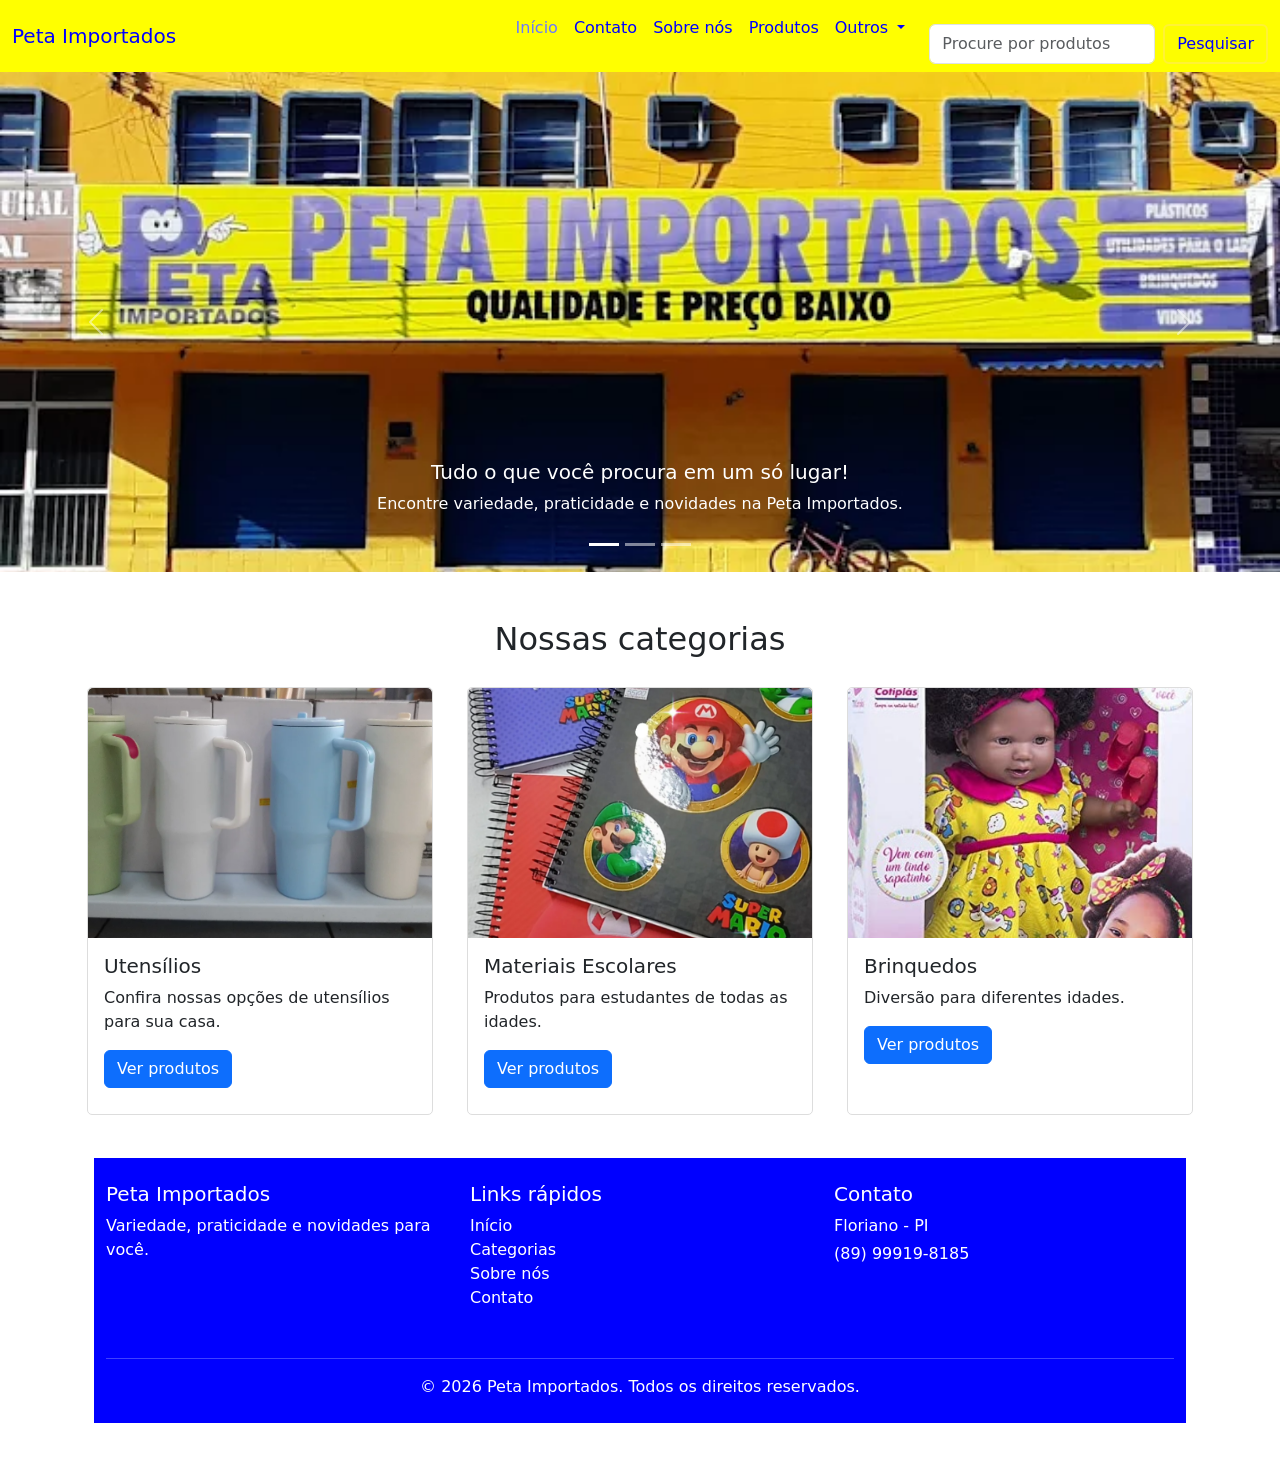
<file: index.html>
<!DOCTYPE html>
<html lang="pt-br">
<head>
    <meta charset="UTF-8">
    <meta name="viewport" content="width=device-width, initial-scale=1.0">
    <link href="https://cdn.jsdelivr.net/npm/bootstrap@5.3.8/dist/css/bootstrap.min.css" rel="stylesheet">
    <title>Peta Importados</title>
    <link rel="stylesheet" href="style.css">
</head>
<body>
        <!-- A navbar -->
        <nav class="navbar navbar-expand-lg navbar-peta">
            <div class="container-fluid">
                <a class="navbar-brand" href="#">Peta Importados</a>

                <button class="navbar-toggler" type="button" data-bs-toggle="offcanvas" data-bs-target="#offcanvasNavbar" aria-controls="offcanvasNavbar" aria-label="Toggle navigation">
                    <span class="navbar-toggler-icon"></span>
                </button>
                
                <div class="offcanvas offcanvas-end" tabindex="-1" id="offcanvasNavbar" aria-labelledby="offcanvasNavbarLabel">
                    
                    <div class="offcanvas-header">
                        <h5 class="offcanvas-title" id="offcanvasNavbarLabel">Peta Importados</h5>
                        <button type="button" class="btn-close" data-bs-dismiss="offcanvas" aria-label="Close"></button>
                    </div>

                    <div class="offcanvas-body">
                        <ul class="navbar-nav justify-content-end flex-grow-1 pe-3">
                            
                            <li class="nav-item">
                                <a class="nav-link active" aria-current="page" href="index.html">Início</a>
                            </li>

                            <li class="nav-item">
                                <a class="nav-link" href="contato.html">Contato</a>
                            </li>

                            <li class="nav-item">
                                <a class="nav-link" href="sobre.html">Sobre nós</a>
                            </li>

                            <li class="nav-item">
                                <a class="nav-link" href="produtos.html">Produtos</a>
                            </li>

                            <li class="nav-item dropdown">
                                <a class="nav-link dropdown-toggle" href="#" role="button" data-bs-toggle="dropdown" aria-expanded="false">
                                Outros
                                </a>
                                <ul class="dropdown-menu">
                                    <li><a class="dropdown-item" href="localizacao.html">Localização</a></li>
                                    <li><a class="dropdown-item" href="index2.html">Sobre o GitHub&Git</a></li>
                                </ul>
                            </li>
                        </ul>
                        <form class="d-flex mt-3" role="search" id="formPesquisa">
                            <input
                                class="form-control me-2"
                                type="search"
                                id="campoPesquisa"
                                placeholder="Procure por produtos">
                            <button class="btn btn-outline-success btn-peta" type="submit">Pesquisar</button>
                        </form>
                    </div>
                </div>
            </div>
        </nav>

        <!-- O carousel -->
        <div id="carouselExampleCaptions" class="carousel slide">
            <div class="carousel-indicators">
                <button type="button" data-bs-target="#carouselExampleCaptions" data-bs-slide-to="0" class="active" aria-current="true" aria-label="Slide 1"></button>
                <button type="button" data-bs-target="#carouselExampleCaptions" data-bs-slide-to="1" aria-label="Slide 2"></button>
                <button type="button" data-bs-target="#carouselExampleCaptions" data-bs-slide-to="2" aria-label="Slide 3"></button>
            </div>
            
            <div class="carousel-inner">
                <div class="carousel-item active">
                    <img src="/img1.webp" class="d-block w-100" alt="Peta Importados">
                    <div class="carousel-caption d-none d-md-block">
                        <h5>Tudo o que você procura em um só lugar!</h5>
                        <p>Encontre variedade, praticidade e novidades na Peta Importados.</p>
                    </div>
                </div>
                <div class="carousel-item">
                    <img src="/img2.jpg" class="d-block w-100" alt="Produtos da Peta Importados">
                    <div class="carousel-caption d-none d-md-block">
                        <h5>Novidades para todos os momentos!</h5>
                        <p>Produtos para sua casa, estilo, lazer e muito mais.</p>
                    </div>
                </div>
                <div class="carousel-item">
                    <img src="/img3.jpg" class="d-block w-100" alt="Peta Importados">
                    <div class="carousel-caption d-none d-md-block">
                        <h5>Variedade que combina com você!</h5>
                        <p>Venha conhecer nossas opções e descubra seus próximos favoritos.</p>
                    </div>
                </div>
            </div>

            <button class="carousel-control-prev" type="button" data-bs-target="#carouselExampleCaptions" data-bs-slide="prev">
                <span class="carousel-control-prev-icon" aria-hidden="true"></span>
                <span class="visually-hidden">Previous</span>
            </button>

            <button class="carousel-control-next" type="button" data-bs-target="#carouselExampleCaptions" data-bs-slide="next">
                <span class="carousel-control-next-icon" aria-hidden="true"></span>
                <span class="visually-hidden">Next</span>
            </button>
        </div>

        <!-- As categorias -->
        <div class="container my-5">

            <h2 class="text-center mb-4">Nossas categorias</h2>

            <div class="row g-4">

                <div class="col-sm-12 col-md-6 col-lg-4">
                    <div class="card h-100">
                        <img src="img7.png" class="card-img-top" alt="Produtos">
                        <div class="card-body">
                            <h5 class="card-title">Utensílios</h5>
                            <p class="card-text">
                                Confira nossas opções de utensílios para sua casa.
                            </p>
                            <a href="produtos.html?categoria=ute" class="btn btn-primary">
                                Ver produtos
                            </a>
                        </div>
                    </div>
                </div>

                <div class="col-sm-12 col-md-6 col-lg-4">
                    <div class="card h-100">
                        <img src="img8.png" class="card-img-top" alt="Produtos">
                        <div class="card-body">
                            <h5 class="card-title">Materiais Escolares</h5>
                            <p class="card-text">
                                Produtos para estudantes de todas as idades.
                            </p>
                            <a href="produtos.html?categoria=mate" class="btn btn-primary">
                                Ver produtos
                            </a>
                        </div>
                    </div>
                </div>

                <div class="col-sm-12 col-md-6 col-lg-4">
                    <div class="card h-100">
                        <img src="img9.png" class="card-img-top" alt="Produtos">
                        <div class="card-body">
                            <h5 class="card-title">Brinquedos</h5>
                            <p class="card-text">
                                Diversão para diferentes idades.
                            </p>
                            <a href="produtos.html?categoria=brinq" class="btn btn-primary">
                                Ver produtos
                            </a>
                        </div>
                    </div>
                </div>

            </div>

        <div class="container my-5">
            <!-- O footer-->
            <footer class="bg-peta text-white py-4 mt-5">

                <div class="container">

                    <div class="row">

                        <!-- Algumas Informações -->
                        <div class="col-12 col-md-4 mb-3">
                            <h5>Peta Importados</h5>
                            <p>
                                Variedade, praticidade e novidades para você.
                            </p>
                        </div>

                        <!-- Os links -->
                        <div class="col-12 col-md-4 mb-3">
                            <h5>Links rápidos</h5>

                            <ul class="list-unstyled">
                                <li>
                                    <a href="#" class="text-white text-decoration-none">
                                        Início
                                    </a>
                                </li>

                                <li>
                                    <a href="#categorias" class="text-white text-decoration-none">
                                        Categorias
                                    </a>
                                </li>

                                <li>
                                    <a href="#sobre" class="text-white text-decoration-none">
                                        Sobre nós
                                    </a>
                                </li>

                                <li>
                                    <a href="contato.html" class="text-white text-decoration-none">
                                        Contato
                                    </a>
                                </li>
                            </ul>
                        </div>

                        <!-- O contato mais o local -->
                        <div class="col-12 col-md-4 mb-3">
                            <h5>Contato</h5>

                            <p class="mb-1">Floriano - PI</p>
                            <p class="mb-1">(89) 99919-8185</p>
                        </div>

                    </div>

                    <hr>

                    <div class="text-center">
                        <p class="mb-0">
                            © 2026 Peta Importados. Todos os direitos reservados.
                        </p>
                    </div>

                </div>

            </footer>

        </div>

        <script src="script.js"></script>
        <script 
        src="https://cdn.jsdelivr.net/npm/bootstrap@5.3.8/dist/js/bootstrap.bundle.min.js">
        </script>

</body>
</html>
</file>
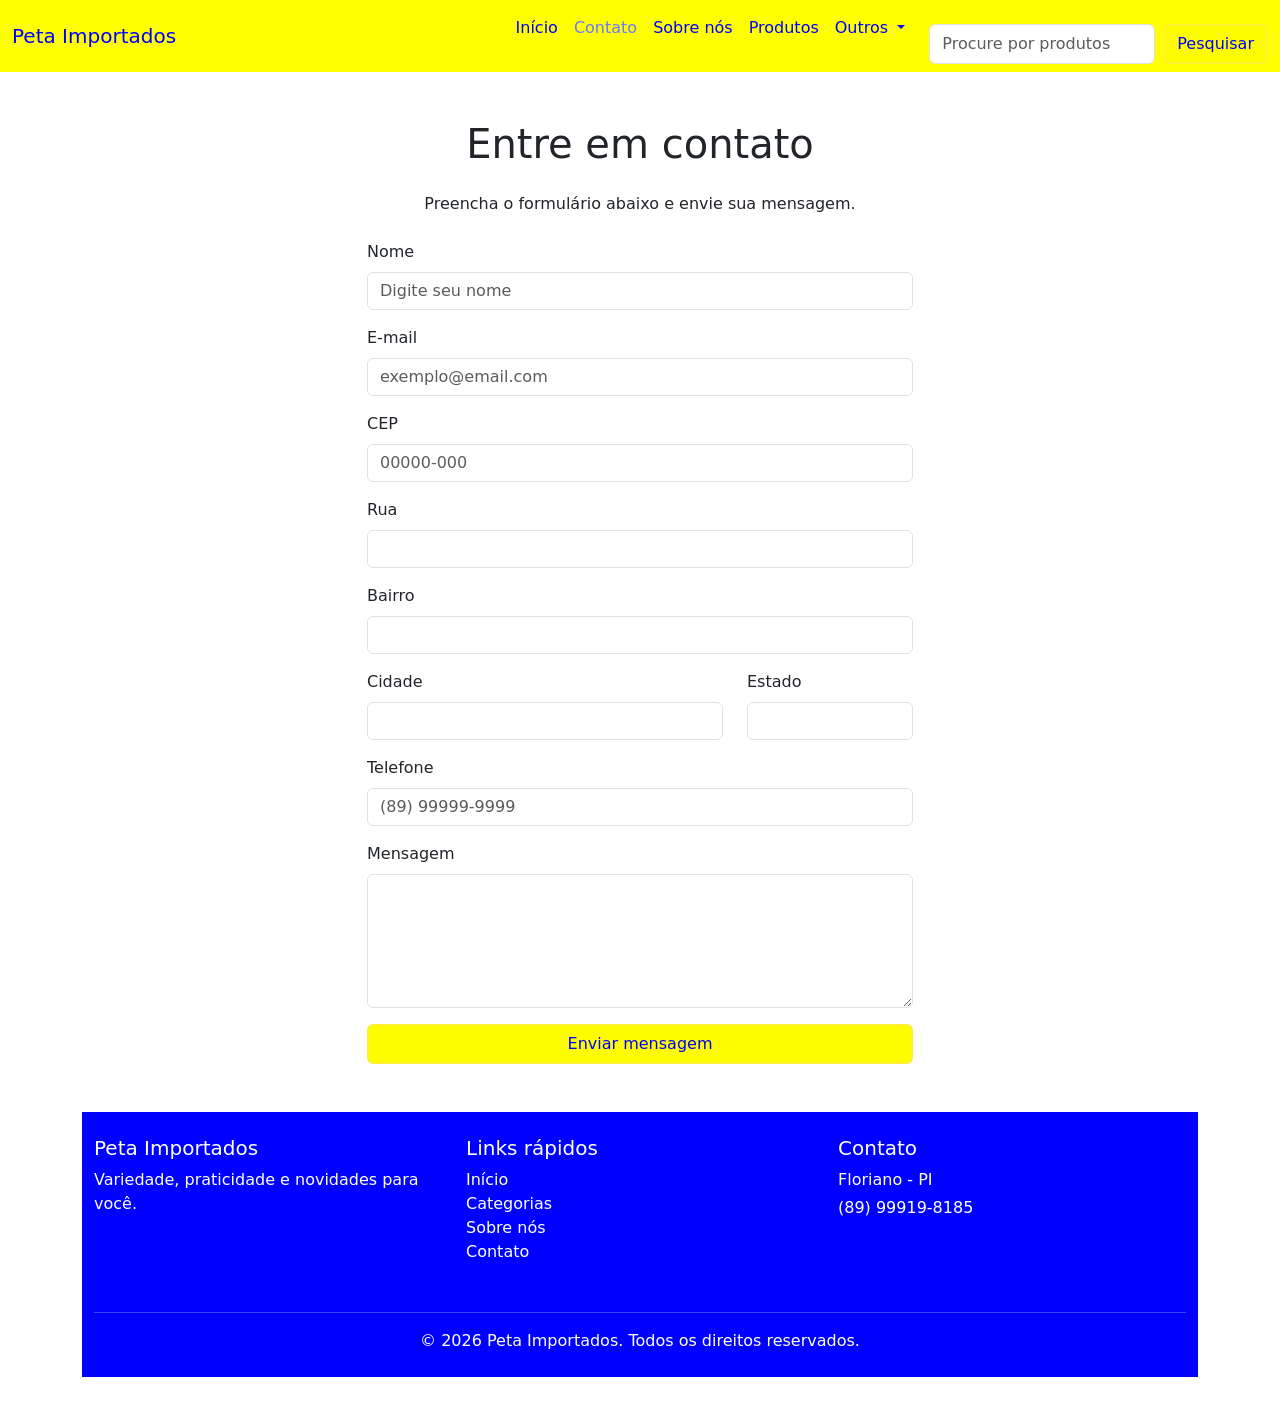
<file: contato.html>
<!DOCTYPE html>
<html lang="pt-br">

<head>
    <meta charset="UTF-8">
    <meta name="viewport" content="width=device-width, initial-scale=1.0">

    <link href="https://cdn.jsdelivr.net/npm/bootstrap@5.3.8/dist/css/bootstrap.min.css" rel="stylesheet">

    <link rel="stylesheet" href="style.css">

    <title>Contato - Peta Importados</title>
</head>

<body>

  <!-- A navbar -->
        <nav class="navbar navbar-expand-lg navbar-peta">
            <div class="container-fluid">
                <a class="navbar-brand" href="#">Peta Importados</a>

                <button class="navbar-toggler" type="button" data-bs-toggle="offcanvas" data-bs-target="#offcanvasNavbar" aria-controls="offcanvasNavbar" aria-label="Toggle navigation">
                    <span class="navbar-toggler-icon"></span>
                </button>
                
                <div class="offcanvas offcanvas-end" tabindex="-1" id="offcanvasNavbar" aria-labelledby="offcanvasNavbarLabel">
                    
                    <div class="offcanvas-header">
                        <h5 class="offcanvas-title" id="offcanvasNavbarLabel">Peta Importados</h5>
                        <button type="button" class="btn-close" data-bs-dismiss="offcanvas" aria-label="Close"></button>
                    </div>

                    <div class="offcanvas-body">
                        <ul class="navbar-nav justify-content-end flex-grow-1 pe-3">
                            
                            <li class="nav-item">
                                <a class="nav-link" aria-current="page" href="index.html">Início</a>
                            </li>

                            <li class="nav-item">
                                <a class="nav-link active" href="contato.html">Contato</a>
                            </li>

                            <li class="nav-item">
                                <a class="nav-link" href="sobre.html">Sobre nós</a>
                            </li>

                            <li class="nav-item">
                                <a class="nav-link" href="produtos.html">Produtos</a>
                            </li>

                            <li class="nav-item dropdown">
                                <a class="nav-link dropdown-toggle" href="#" role="button" data-bs-toggle="dropdown" aria-expanded="false">
                                Outros
                                </a>
                                <ul class="dropdown-menu">
                                    <li><a class="dropdown-item" href="localizacao.html">Localização</a></li>
                                    <li><a class="dropdown-item" href="index2.html">Sobre o GitHub&Git</a></li>
                                </ul>
                            </li>
                        </ul>
                        <form class="d-flex mt-3" role="search" id="formPesquisa">
                            <input
                                class="form-control me-2"
                                type="search"
                                id="campoPesquisa"
                                placeholder="Procure por produtos">
                            <button class="btn btn-outline-success btn-peta" type="submit">Pesquisar</button>
                        </form>
                    </div>
                </div>
            </div>
        </nav>


    <!-- O formulário -->
    <main class="container my-5">

        <div class="row justify-content-center">

            <div class="col-12 col-md-8 col-lg-6">

                <h1 class="text-center mb-4">
                    Entre em contato
                </h1>

                <p class="text-center mb-4">
                    Preencha o formulário abaixo e envie sua mensagem.
                </p>


                <form id="formContato">

                    <!-- Seu nome -->
                    <div class="mb-3">

                        <label for="nome" class="form-label">
                            Nome
                        </label>

                        <input 
                            type="text" 
                            class="form-control" 
                            id="nome"
                            placeholder="Digite seu nome"
                            required>

                    </div>


                    <!-- Seu e-mail -->
                    <div class="mb-3">

                        <label for="email" class="form-label">
                            E-mail
                        </label>

                        <input 
                            type="email" 
                            class="form-control" 
                            id="email"
                            placeholder="exemplo@email.com"
                            required>

                    </div>

                    <!-- seu CEP -->
                    <div class="mb-3">
                        <label for="cep" class="form-label">
                            CEP
                        </label>

                        <input 
                            type="text" 
                            class="form-control" 
                            id="cep"
                            placeholder="00000-000">
                    </div>

                    <!-- sua rua, seu bairro, sua cidade e seu estado -->
                    <div class="mb-3">
                        <label for="rua" class="form-label">Rua</label>

                        <input 
                            type="text" 
                            class="form-control" 
                            id="rua"
                            readonly>
                    </div>

                    <div class="mb-3">
                        <label for="bairro" class="form-label">Bairro</label>

                        <input 
                            type="text" 
                            class="form-control" 
                            id="bairro"
                            readonly>
                    </div>

                    <div class="row">

                        <div class="col-md-8 mb-3">
                            <label for="cidade" class="form-label">Cidade</label>

                            <input 
                                type="text" 
                                class="form-control" 
                                id="cidade"
                                readonly>
                        </div>

                        <div class="col-md-4 mb-3">
                            <label for="estado" class="form-label">Estado</label>

                            <input 
                                type="text" 
                                class="form-control" 
                                id="estado"
                                readonly>
                        </div>

                    </div>

                    <!-- Seu telefone -->
                    <div class="mb-3">

                        <label for="telefone" class="form-label">
                            Telefone
                        </label>

                        <input 
                            type="tel" 
                            class="form-control" 
                            id="telefone"
                            placeholder="(89) 99999-9999"
                            required>

                    </div>


                    <!-- Sua mensagem -->
                    <div class="mb-3">

                        <label for="mensagem" class="form-label">
                            Mensagem
                        </label>

                        <textarea 
                            class="form-control" 
                            id="mensagem"
                            rows="5"
                            placeholder="Digite sua mensagem"
                            required>
                        </textarea>

                    </div>


                    <!-- O botão de envio -->
                    <div class="d-grid">

                        <button 
                            type="submit" 
                            class="btn btn-peta">
                            Enviar mensagem
                        </button>

                        <div id="mensagemEnviado" class="alert alert-success d-none" role="alert">
                            Mensagem enviada com sucesso!
                        </div>

                    </div>

                </form>

            </div>

        </div>

    </main>

        <div class="container my-5">
            <!-- O footer-->
            <footer class="bg-peta text-white py-4 mt-5">

                <div class="container">

                    <div class="row">

                        <!-- Algumas Informações -->
                        <div class="col-12 col-md-4 mb-3">
                            <h5>Peta Importados</h5>
                            <p>
                                Variedade, praticidade e novidades para você.
                            </p>
                        </div>

                        <!-- Os links -->
                        <div class="col-12 col-md-4 mb-3">
                            <h5>Links rápidos</h5>

                            <ul class="list-unstyled">
                                <li>
                                    <a href="#" class="text-white text-decoration-none">
                                        Início
                                    </a>
                                </li>

                                <li>
                                    <a href="#categorias" class="text-white text-decoration-none">
                                        Categorias
                                    </a>
                                </li>

                                <li>
                                    <a href="#sobre" class="text-white text-decoration-none">
                                        Sobre nós
                                    </a>
                                </li>

                                <li>
                                    <a href="contato.html" class="text-white text-decoration-none">
                                        Contato
                                    </a>
                                </li>
                            </ul>
                        </div>

                        <!-- O contato mais o local -->
                        <div class="col-12 col-md-4 mb-3">
                            <h5>Contato</h5>

                            <p class="mb-1">Floriano - PI</p>
                            <p class="mb-1">(89) 99919-8185</p>
                        </div>

                    </div>

                    <hr>

                    <div class="text-center">
                        <p class="mb-0">
                            © 2026 Peta Importados. Todos os direitos reservados.
                        </p>
                    </div>

                </div>

            </footer>

        </div>

        <script src="script.js"></script>
        <script 
        src="https://cdn.jsdelivr.net/npm/bootstrap@5.3.8/dist/js/bootstrap.bundle.min.js">
        </script>

</body>

</html>
</file>
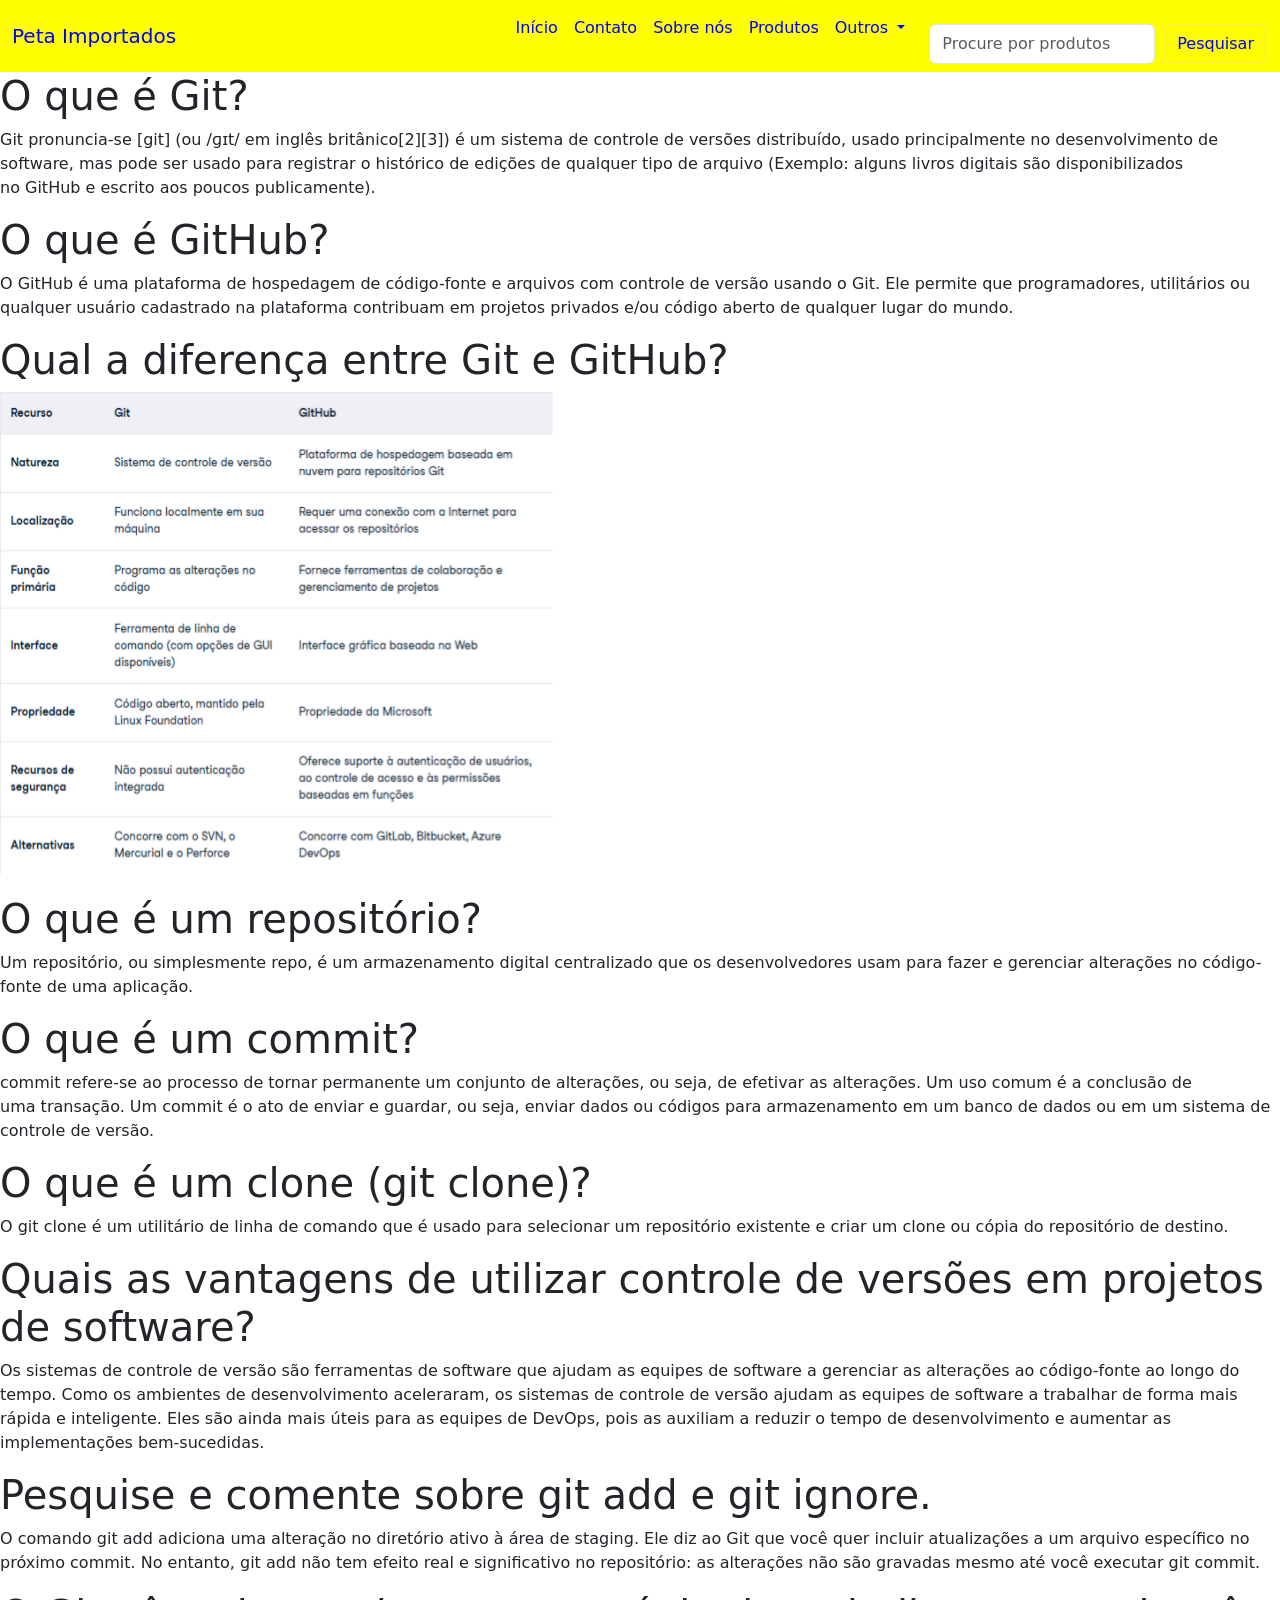
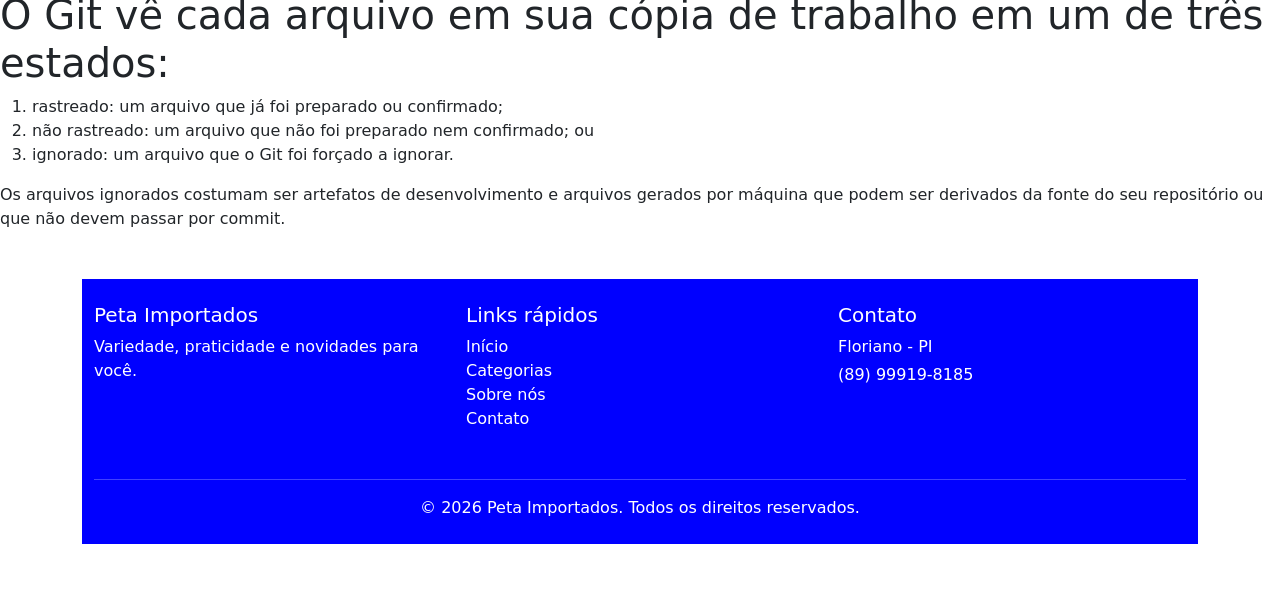
<file: index2.html>
<!DOCTYPE html>
<html lang="pt-br">
<head>
    <meta charset="UTF-8">
    <meta name="viewport" content="width=device-width, initial-scale=1.0">
    <link href="https://cdn.jsdelivr.net/npm/bootstrap@5.3.8/dist/css/bootstrap.min.css" rel="stylesheet">
    <title>Peta Importados</title>
    <link rel="stylesheet" href="style.css">
    <script 
    src="https://cdn.jsdelivr.net/npm/bootstrap@5.3.8/dist/js/bootstrap.bundle.min.js">
    </script>
</head>
<body>

    <!-- A navbar -->
        <nav class="navbar navbar-expand-lg navbar-peta">
            <div class="container-fluid">
                <a class="navbar-brand" href="#">Peta Importados</a>

                <button class="navbar-toggler" type="button" data-bs-toggle="offcanvas" data-bs-target="#offcanvasNavbar" aria-controls="offcanvasNavbar" aria-label="Toggle navigation">
                    <span class="navbar-toggler-icon"></span>
                </button>
                
                <div class="offcanvas offcanvas-end" tabindex="-1" id="offcanvasNavbar" aria-labelledby="offcanvasNavbarLabel">
                    
                    <div class="offcanvas-header">
                        <h5 class="offcanvas-title" id="offcanvasNavbarLabel">Peta Importados</h5>
                        <button type="button" class="btn-close" data-bs-dismiss="offcanvas" aria-label="Close"></button>
                    </div>

                    <div class="offcanvas-body">
                        <ul class="navbar-nav justify-content-end flex-grow-1 pe-3">
                            
                            <li class="nav-item">
                                <a class="nav-link" aria-current="page" href="index.html">Início</a>
                            </li>

                            <li class="nav-item">
                                <a class="nav-link" href="contato.html">Contato</a>
                            </li>

                            <li class="nav-item">
                                <a class="nav-link" href="sobre.html">Sobre nós</a>
                            </li>

                            <li class="nav-item">
                                <a class="nav-link" href="produtos.html">Produtos</a>
                            </li>

                            <li class="nav-item dropdown">
                                <a class="nav-link dropdown-toggle" href="#" role="button" data-bs-toggle="dropdown" aria-expanded="false">
                                Outros
                                </a>
                                <ul class="dropdown-menu">
                                    <li><a class="dropdown-item" href="localizacao.html">Localização</a></li>
                                    <li><a class="dropdown-item active" href="index2.html">Sobre o GitHub&Git</a></li>
                                </ul>
                            </li>
                        </ul>
                        <form class="d-flex mt-3" role="search" id="formPesquisa">
                            <input
                                class="form-control me-2"
                                type="search"
                                id="campoPesquisa"
                                placeholder="Procure por produtos">
                            <button class="btn btn-outline-success btn-peta" type="submit">Pesquisar</button>
                        </form>
                    </div>
                </div>
            </div>
        </nav>

    
    <h1>O que é Git?</h1>
    <p>Git pronuncia-se [git] (ou /ɡɪt/ em inglês britânico[2][3]) é um sistema de controle de versões distribuído, usado principalmente no desenvolvimento de software, mas pode ser usado para registrar o histórico de edições de qualquer tipo de arquivo (Exemplo: alguns livros digitais são disponibilizados no GitHub e escrito aos poucos publicamente).</p>

    <h1>O que é GitHub?</h1>
    <p>O GitHub é uma plataforma de hospedagem de código-fonte e arquivos com controle de versão usando o Git. Ele permite que programadores, utilitários ou qualquer usuário cadastrado na plataforma contribuam em projetos privados e/ou código aberto de qualquer lugar do mundo.</p>
    <h1>Qual a diferença entre Git e GitHub?</h1>
    <div class="img1"><img src="img1(1).png" alt="Diferença entre Git e GitHub"></div>
    <h1>O que é um repositório?</h1>
    <p>Um repositório, ou simplesmente repo, é um armazenamento digital centralizado que os desenvolvedores usam para fazer e gerenciar alterações no código-fonte de uma aplicação.</p>
    <h1>O que é um commit?</h1>
    <p>commit refere-se ao processo de tornar permanente um conjunto de alterações, ou seja, de efetivar as alterações. Um uso comum é a conclusão de uma transação. Um commit é o ato de enviar e guardar, ou seja, enviar dados ou códigos para armazenamento em um banco de dados ou em um sistema de controle de versão.</p>
    <h1>O que é um clone (git clone)?</h1>
    <p>O git clone é um utilitário de linha de comando que é usado para selecionar um repositório existente e criar um clone ou cópia do repositório de destino.</p>
    <h1>Quais as vantagens de utilizar controle de versões em projetos de software?</h1>
    <p>Os sistemas de controle de versão são ferramentas de software que ajudam as equipes de software a gerenciar as alterações ao código-fonte ao longo do tempo. Como os ambientes de desenvolvimento aceleraram, os sistemas de controle de versão ajudam as equipes de software a trabalhar de forma mais rápida e inteligente. Eles são ainda mais úteis para as equipes de DevOps, pois as auxiliam a reduzir o tempo de desenvolvimento e aumentar as implementações bem-sucedidas.</p>
    <h1>Pesquise e comente sobre git add e git ignore.</h1>
    <p>O comando git add adiciona uma alteração no diretório ativo à área de staging. Ele diz ao Git que você quer incluir atualizações a um arquivo específico no próximo commit. No entanto, git add não tem efeito real e significativo no repositório: as alterações não são gravadas mesmo até você executar git commit.</p>
    <h1>O Git vê cada arquivo em sua cópia de trabalho em um de três estados:</h1>
    <ol>
        <li>rastreado: um arquivo que já foi preparado ou confirmado;</li>
        <li>não rastreado: um arquivo que não foi preparado nem confirmado; ou</li>
        <li>ignorado: um arquivo que o Git foi forçado a ignorar.</li>
    </ol>
    <p>Os arquivos ignorados costumam ser artefatos de desenvolvimento e arquivos gerados por máquina que podem ser derivados da fonte do seu repositório ou que não devem passar por commit.</p>

        <div class="container my-5">
            <!-- O footer-->
            <footer class="bg-peta text-white py-4 mt-5">

                <div class="container">

                    <div class="row">

                        <!-- Algumas Informações -->
                        <div class="col-12 col-md-4 mb-3">
                            <h5>Peta Importados</h5>
                            <p>
                                Variedade, praticidade e novidades para você.
                            </p>
                        </div>

                        <!-- Os links -->
                        <div class="col-12 col-md-4 mb-3">
                            <h5>Links rápidos</h5>

                            <ul class="list-unstyled">
                                <li>
                                    <a href="#" class="text-white text-decoration-none">
                                        Início
                                    </a>
                                </li>

                                <li>
                                    <a href="#categorias" class="text-white text-decoration-none">
                                        Categorias
                                    </a>
                                </li>

                                <li>
                                    <a href="#sobre" class="text-white text-decoration-none">
                                        Sobre nós
                                    </a>
                                </li>

                                <li>
                                    <a href="contato.html" class="text-white text-decoration-none">
                                        Contato
                                    </a>
                                </li>
                            </ul>
                        </div>

                        <!-- O contato mais o local -->
                        <div class="col-12 col-md-4 mb-3">
                            <h5>Contato</h5>

                            <p class="mb-1">Floriano - PI</p>
                            <p class="mb-1">(89) 99919-8185</p>
                        </div>

                    </div>

                    <hr>

                    <div class="text-center">
                        <p class="mb-0">
                            © 2026 Peta Importados. Todos os direitos reservados.
                        </p>
                    </div>

                </div>

            </footer>

        </div>

        <script src="script.js"></script>
        <script 
        src="https://cdn.jsdelivr.net/npm/bootstrap@5.3.8/dist/js/bootstrap.bundle.min.js">
        </script>

</body>
</html>
</file>
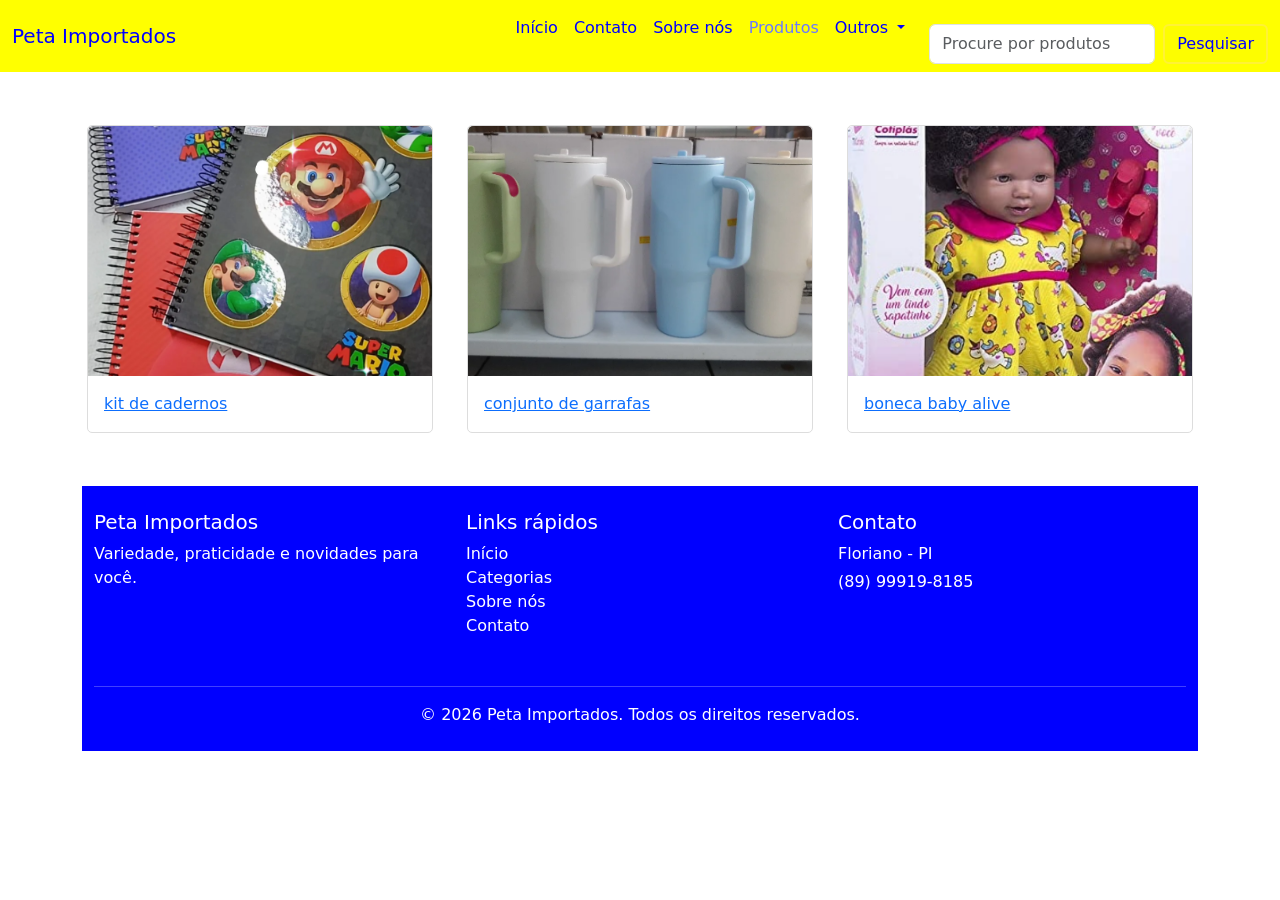
<file: produtos.html>
<!DOCTYPE html>
<html lang="pt-br">
<head>
    <meta charset="UTF-8">
    <link href="https://cdn.jsdelivr.net/npm/bootstrap@5.3.8/dist/css/bootstrap.min.css" rel="stylesheet">

    <link rel="stylesheet" href="style.css">
    <meta name="viewport" content="width=device-width, initial-scale=1.0">

    <title>Document</title>
</head>
<body>
     <!-- A navbar -->
        <nav class="navbar navbar-expand-lg navbar-peta">
            <div class="container-fluid">
                <a class="navbar-brand" href="#">Peta Importados</a>

                <button class="navbar-toggler" type="button" data-bs-toggle="offcanvas" data-bs-target="#offcanvasNavbar" aria-controls="offcanvasNavbar" aria-label="Toggle navigation">
                    <span class="navbar-toggler-icon"></span>
                </button>
                
                <div class="offcanvas offcanvas-end" tabindex="-1" id="offcanvasNavbar" aria-labelledby="offcanvasNavbarLabel">
                    
                    <div class="offcanvas-header">
                        <h5 class="offcanvas-title" id="offcanvasNavbarLabel">Peta Importados</h5>
                        <button type="button" class="btn-close" data-bs-dismiss="offcanvas" aria-label="Close"></button>
                    </div>

                    <div class="offcanvas-body">
                        <ul class="navbar-nav justify-content-end flex-grow-1 pe-3">
                            
                            <li class="nav-item">
                                <a class="nav-link" aria-current="page" href="index.html">Início</a>
                            </li>

                            <li class="nav-item">
                                <a class="nav-link" href="contato.html">Contato</a>
                            </li>

                            <li class="nav-item">
                                <a class="nav-link" href="sobre.html">Sobre nós</a>
                            </li>

                            <li class="nav-item">
                                <a class="nav-link active" href="produtos.html">Produtos</a>
                            </li>

                            <li class="nav-item dropdown">
                                <a class="nav-link dropdown-toggle" href="#" role="button" data-bs-toggle="dropdown" aria-expanded="false">
                                Outros
                                </a>
                                <ul class="dropdown-menu">
                                    <li><a class="dropdown-item" href="localizacao.html">Localização</a></li>
                                    <li><a class="dropdown-item" href="index2.html">Sobre o GitHub&Git</a></li>
                                </ul>
                            </li>
                        </ul>
                        <form class="d-flex mt-3" role="search" id="formPesquisa">
                            <input
                                class="form-control me-2"
                                type="search"
                                id="campoPesquisa"
                                placeholder="Procure por produtos">
                            <button class="btn btn-outline-success btn-peta" type="submit">Pesquisar</button>
                        </form>
                    </div>
                </div>
            </div>
        </nav>

        <!-- Os produtos -->
        <div class="container my-5">
            <div class="row g-4">

                <div class="col-sm-12 col-md-6 col-lg-4 produto mate">
                    <div class="card">
                    <img src="img8.png" class="card-img-top" alt="kit de cadernos">
                    <div class="card-body">
                        <a class="card-text" href="https://www.instagram.com/p/Cn6wFkFuZC5/?utm_source=ig_web_copy_link&igsh=MzRlODBiNWFlZA==">kit de cadernos</a>
                    </div>
                    </div>
                </div>

                  <div class="col-sm-12 col-md-6 col-lg-4 produto ute">
                    <div class="card">
                    <img src="img7.png" class="card-img-top" alt="conjunto de garrafas">
                    <div class="card-body">
                        <a class="card-text" href="https://www.instagram.com/p/DIwlQ8hOPw2/?utm_source=ig_web_button_share_sheet&igsi=MzRlODBiNWFlZA==">conjunto de garrafas</a>
                    </div>
                    </div>
                </div>

                <div class="col-sm-12 col-md-6 col-lg-4 produto brinq">
                    <div class="card">
                    <img src="img9.png" class="card-img-top" alt="boneca baby alive">
                    <div class="card-body">
                        <a class="card-text" href="https://www.instagram.com/p/CTm3cz1ja27/?utm_source=ig_web_button_share_sheet&igsi=MzRlODBiNWFlZA==">boneca baby alive</a>
                    </div>
                    </div>
                </div>
                
            </div>
        </div>

        <div class="container my-5">
            <!-- O footer-->
            <footer class="bg-peta text-white py-4 mt-5">

                <div class="container">

                    <div class="row">

                        <!-- Algumas Informações -->
                        <div class="col-12 col-md-4 mb-3">
                            <h5>Peta Importados</h5>
                            <p>
                                Variedade, praticidade e novidades para você.
                            </p>
                        </div>

                        <!-- Os links -->
                        <div class="col-12 col-md-4 mb-3">
                            <h5>Links rápidos</h5>

                            <ul class="list-unstyled">
                                <li>
                                    <a href="#" class="text-white text-decoration-none">
                                        Início
                                    </a>
                                </li>

                                <li>
                                    <a href="#categorias" class="text-white text-decoration-none">
                                        Categorias
                                    </a>
                                </li>

                                <li>
                                    <a href="#sobre" class="text-white text-decoration-none">
                                        Sobre nós
                                    </a>
                                </li>

                                <li>
                                    <a href="contato.html" class="text-white text-decoration-none">
                                        Contato
                                    </a>
                                </li>
                            </ul>
                        </div>

                        <!-- O contato mais o local -->
                        <div class="col-12 col-md-4 mb-3">
                            <h5>Contato</h5>

                            <p class="mb-1">Floriano - PI</p>
                            <p class="mb-1">(89) 99919-8185</p>
                        </div>

                    </div>

                    <hr>

                    <div class="text-center">
                        <p class="mb-0">
                            © 2026 Peta Importados. Todos os direitos reservados.
                        </p>
                    </div>

                </div>

            </footer>

        </div>

        <script src="script.js"></script>
        <script 
        src="https://cdn.jsdelivr.net/npm/bootstrap@5.3.8/dist/js/bootstrap.bundle.min.js">
        </script>

</body>
</html>
</file>
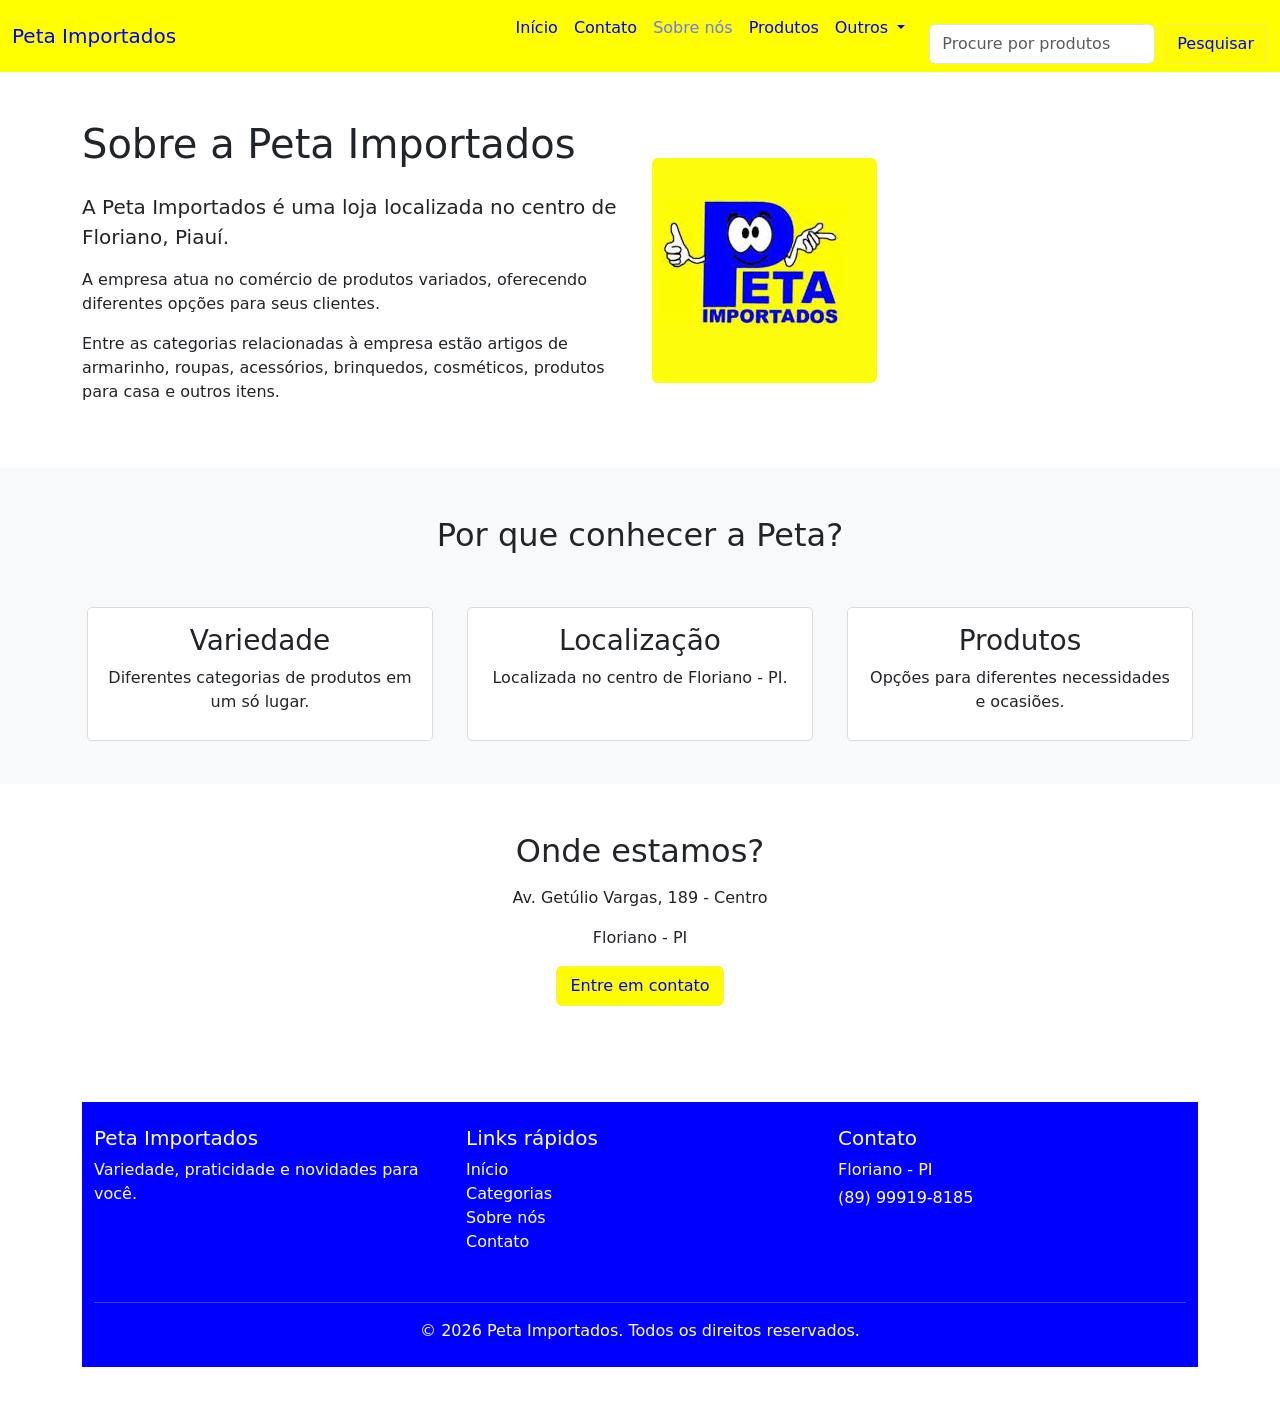
<file: sobre.html>
<!DOCTYPE html>
<html lang="pt-br">

<head>
    <meta charset="UTF-8">
    <meta name="viewport" content="width=device-width, initial-scale=1.0">

    <link href="https://cdn.jsdelivr.net/npm/bootstrap@5.3.8/dist/css/bootstrap.min.css" rel="stylesheet">

    <link rel="stylesheet" href="style.css">

    <title>Sobre nós - Peta Importados</title>
</head>

<body>

   <!-- A navbar -->
        <nav class="navbar navbar-expand-lg navbar-peta">
            <div class="container-fluid">
                <a class="navbar-brand" href="#">Peta Importados</a>

                <button class="navbar-toggler" type="button" data-bs-toggle="offcanvas" data-bs-target="#offcanvasNavbar" aria-controls="offcanvasNavbar" aria-label="Toggle navigation">
                    <span class="navbar-toggler-icon"></span>
                </button>
                
                <div class="offcanvas offcanvas-end" tabindex="-1" id="offcanvasNavbar" aria-labelledby="offcanvasNavbarLabel">
                    
                    <div class="offcanvas-header">
                        <h5 class="offcanvas-title" id="offcanvasNavbarLabel">Peta Importados</h5>
                        <button type="button" class="btn-close" data-bs-dismiss="offcanvas" aria-label="Close"></button>
                    </div>

                    <div class="offcanvas-body">
                        <ul class="navbar-nav justify-content-end flex-grow-1 pe-3">
                            
                            <li class="nav-item">
                                <a class="nav-link" aria-current="page" href="index.html">Início</a>
                            </li>

                            <li class="nav-item">
                                <a class="nav-link" href="contato.html">Contato</a>
                            </li>

                            <li class="nav-item">
                                <a class="nav-link active" href="sobre.html">Sobre nós</a>
                            </li>

                            <li class="nav-item">
                                <a class="nav-link" href="produtos.html">Produtos</a>
                            </li>

                            <li class="nav-item dropdown">
                                <a class="nav-link dropdown-toggle" href="#" role="button" data-bs-toggle="dropdown" aria-expanded="false">
                                Outros
                                </a>
                                <ul class="dropdown-menu">
                                    <li><a class="dropdown-item" href="localizacao.html">Localização</a></li>
                                    <li><a class="dropdown-item" href="index2.html">Sobre o GitHub&Git</a></li>
                                </ul>
                            </li>
                        </ul>
                        <form class="d-flex mt-3" role="search" id="formPesquisa">
                            <input
                                class="form-control me-2"
                                type="search"
                                id="campoPesquisa"
                                placeholder="Procure por produtos">
                            <button class="btn btn-outline-success btn-peta" type="submit">Pesquisar</button>
                        </form>
                    </div>
                </div>
            </div>
        </nav>


    <!-- Conteúdo principal -->
    <main>

        <!-- Título -->
        <section class="py-5">

            <div class="container">

                <div class="row align-items-center">

                    <!-- Texto -->
                    <div class="col-12 col-lg-6">

                        <h1 class="mb-4">
                            Sobre a Peta Importados
                        </h1>

                        <p class="lead">
                            A Peta Importados é uma loja localizada
                            no centro de Floriano, Piauí.
                        </p>

                        <p>
                            A empresa atua no comércio de produtos
                            variados, oferecendo diferentes opções
                            para seus clientes.
                        </p>

                        <p>
                            Entre as categorias relacionadas à empresa
                            estão artigos de armarinho, roupas,
                            acessórios, brinquedos, cosméticos,
                            produtos para casa e outros itens.
                        </p>

                    </div>


                    <!-- Imagem -->
                    <div class="col-sm-12 col-lg-6">

                        <img 
                            src="img2.jpg" 
                            class="img-fluid rounded"
                            alt="Peta Importados">

                    </div>

                </div>

            </div>

        </section>


        <!-- Informações -->
        <section class="py-5 bg-light">

            <div class="container">

                <h2 class="text-center mb-5">
                    Por que conhecer a Peta?
                </h2>

                <div class="row g-4">

                    <div class="col-12 col-md-4">

                        <div class="card h-100 text-center">

                            <div class="card-body">

                                <h3 class="card-title">
                                    Variedade
                                </h3>

                                <p class="card-text">
                                    Diferentes categorias de produtos
                                    em um só lugar.
                                </p>

                            </div>

                        </div>

                    </div>


                    <div class="col-12 col-md-4">

                        <div class="card h-100 text-center">

                            <div class="card-body">

                                <h3 class="card-title">
                                    Localização
                                </h3>

                                <p class="card-text">
                                    Localizada no centro de
                                    Floriano - PI.
                                </p>

                            </div>

                        </div>

                    </div>


                    <div class="col-12 col-md-4">

                        <div class="card h-100 text-center">

                            <div class="card-body">

                                <h3 class="card-title">
                                    Produtos
                                </h3>

                                <p class="card-text">
                                    Opções para diferentes
                                    necessidades e ocasiões.
                                </p>

                            </div>

                        </div>

                    </div>

                </div>

            </div>

        </section>


        <!-- Localização -->
        <section class="py-5">

            <div class="container text-center">

                <h2 class="mb-3">
                    Onde estamos?
                </h2>

                <p>
                    Av. Getúlio Vargas, 189 - Centro
                </p>

                <p>
                    Floriano - PI
                </p>

                <a 
                    href="contato.html"
                    class="btn btn-peta">
                    Entre em contato
                </a>

            </div>

        </section>

    </main>

        <div class="container my-5">
            <!-- O footer-->
            <footer class="bg-peta text-white py-4 mt-5">

                <div class="container">

                    <div class="row">

                        <!-- Algumas Informações -->
                        <div class="col-12 col-md-4 mb-3">
                            <h5>Peta Importados</h5>
                            <p>
                                Variedade, praticidade e novidades para você.
                            </p>
                        </div>

                        <!-- Os links -->
                        <div class="col-12 col-md-4 mb-3">
                            <h5>Links rápidos</h5>

                            <ul class="list-unstyled">
                                <li>
                                    <a href="#" class="text-white text-decoration-none">
                                        Início
                                    </a>
                                </li>

                                <li>
                                    <a href="#categorias" class="text-white text-decoration-none">
                                        Categorias
                                    </a>
                                </li>

                                <li>
                                    <a href="#sobre" class="text-white text-decoration-none">
                                        Sobre nós
                                    </a>
                                </li>

                                <li>
                                    <a href="contato.html" class="text-white text-decoration-none">
                                        Contato
                                    </a>
                                </li>
                            </ul>
                        </div>

                        <!-- O contato mais o local -->
                        <div class="col-12 col-md-4 mb-3">
                            <h5>Contato</h5>

                            <p class="mb-1">Floriano - PI</p>
                            <p class="mb-1">(89) 99919-8185</p>
                        </div>

                    </div>

                    <hr>

                    <div class="text-center">
                        <p class="mb-0">
                            © 2026 Peta Importados. Todos os direitos reservados.
                        </p>
                    </div>

                </div>

            </footer>

        </div>

        <script src="script.js"></script>
        <script 
        src="https://cdn.jsdelivr.net/npm/bootstrap@5.3.8/dist/js/bootstrap.bundle.min.js">
        </script>

</body>

</html>
</file>
<file: style.css>
.navbar-peta {
    background-color: yellow;
}

.navbar-peta .navbar-brand,
.navbar-peta .nav-link {
    color: blue;
}

.navbar-peta .nav-link.active {
    color: #6a79ff;
}

.navbar-peta .nav-link:hover {
    color: #6a79ff;
}

.btn-peta {
    background-color: rgb(253, 253, 0);
    color: blue;
    border: 2px solid rgb(255, 242, 53);
}

.btn-peta:hover {
    background-color: #0019fa;
    color: white;
    border: 2px solid rgb(255, 242, 53);
}

.carousel-item {
    height: 500px;
}

.carousel-item img {
    width: 100%;
    height: 100%;
    object-fit: cover;
}

.card {
    margin: 5px;
    border: 1px solid #ddd;
    border-radius: 5px;
    overflow: hidden;
}

.card img {
    width: 100%;
    height: 250px;
    object-fit: cover;
}

.bg-peta {
    background-color: blue;
}
</file>
